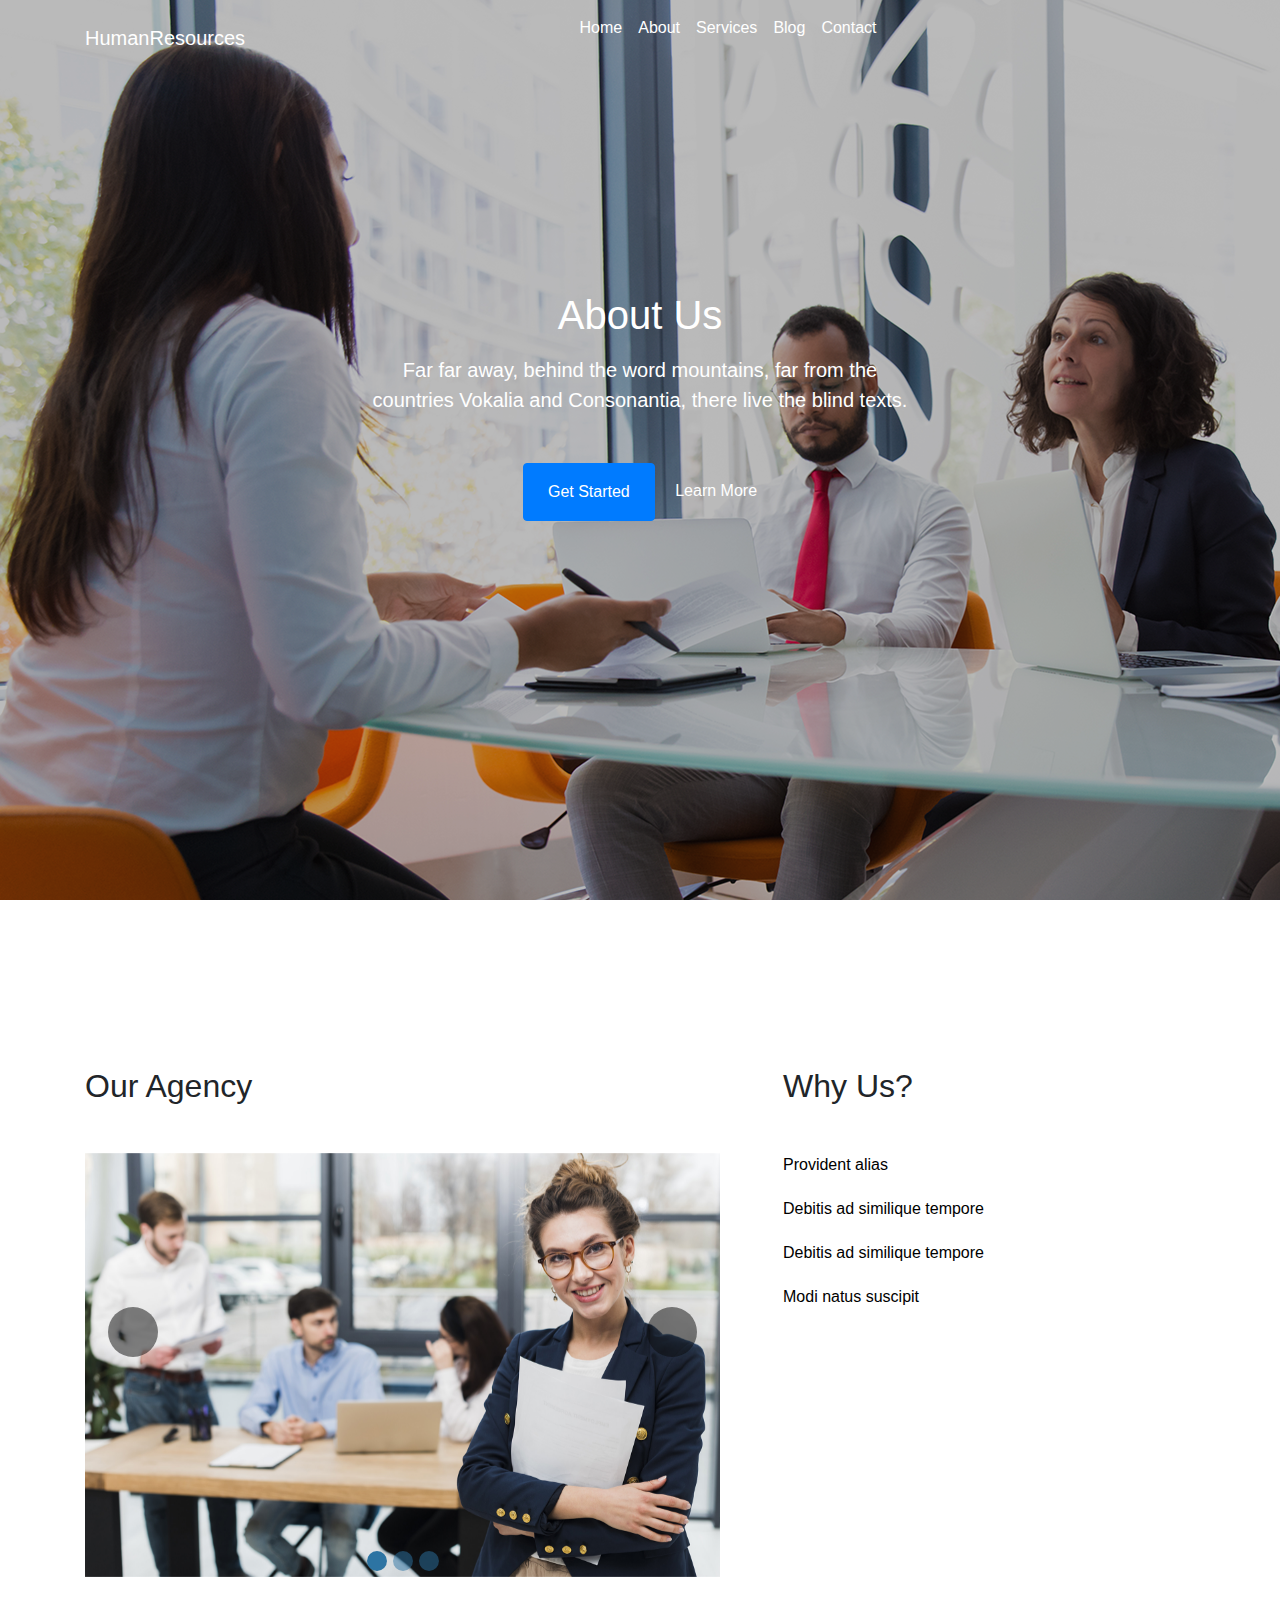
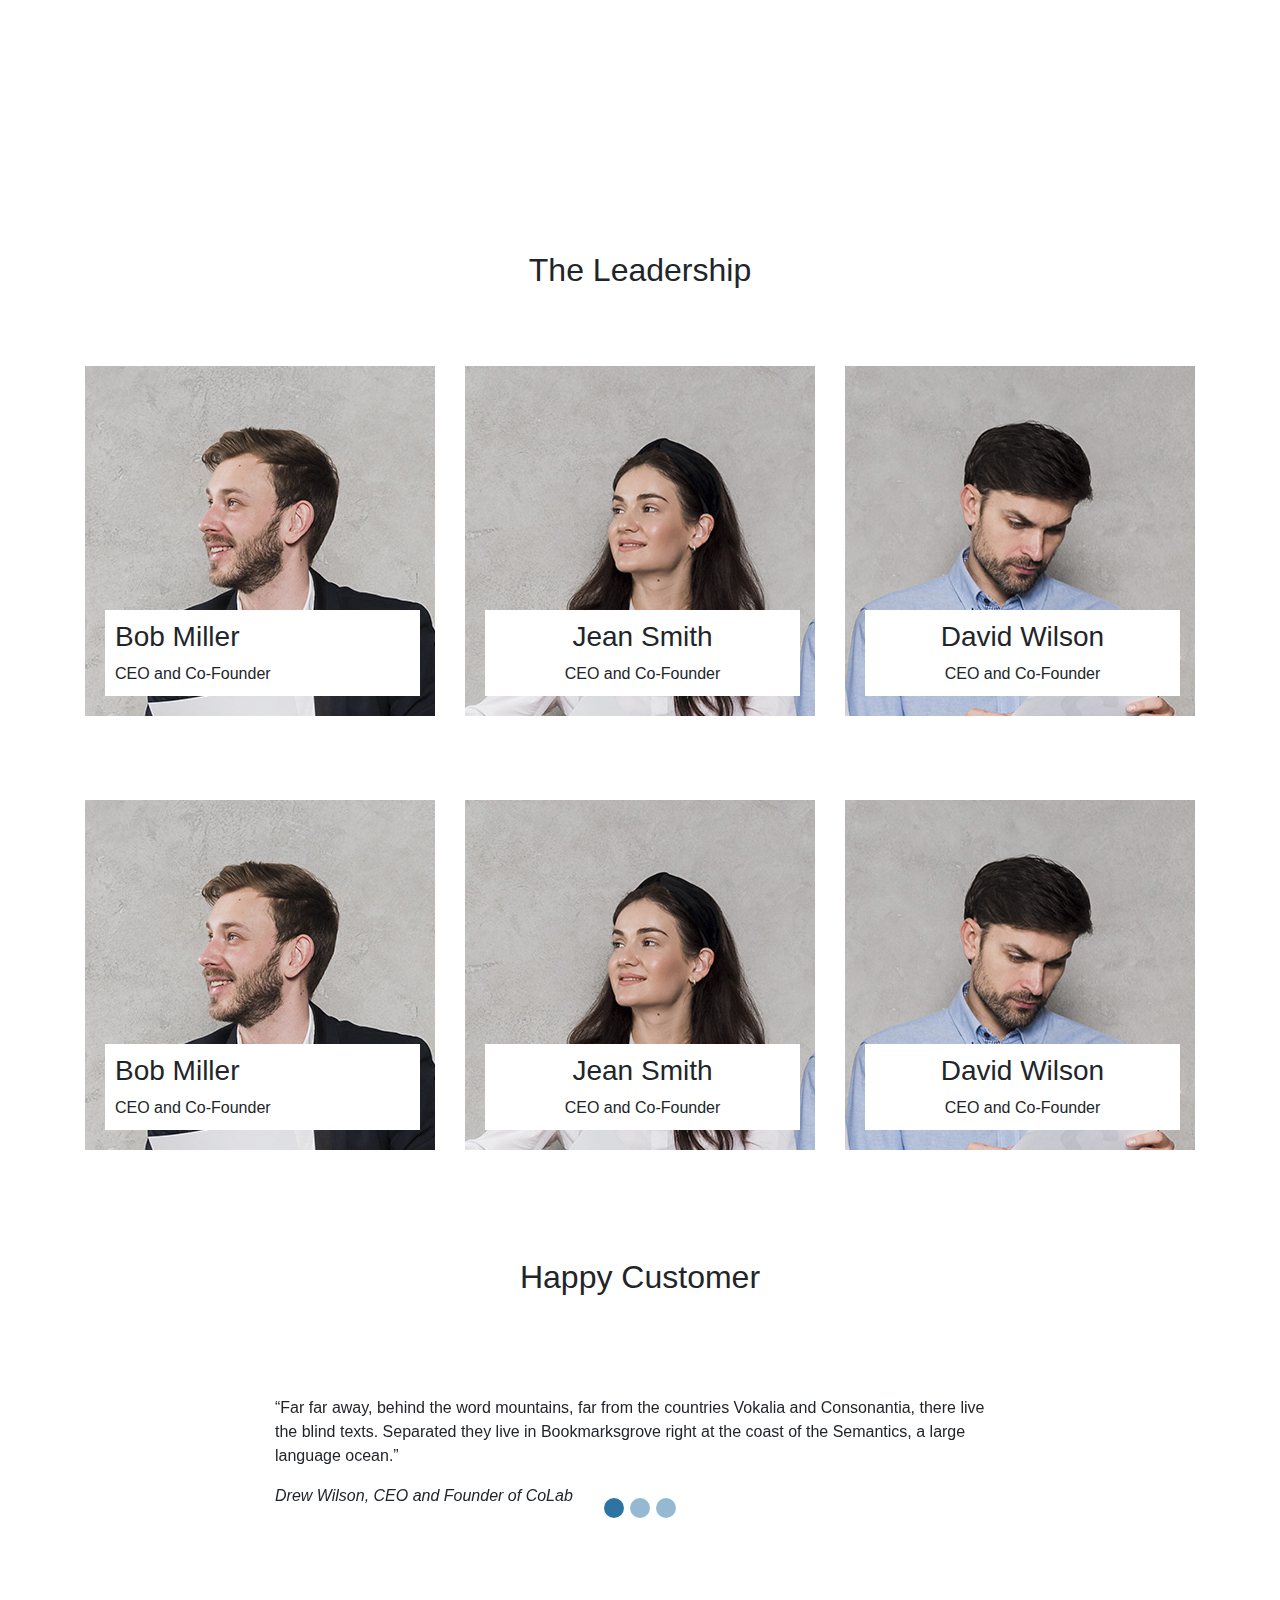
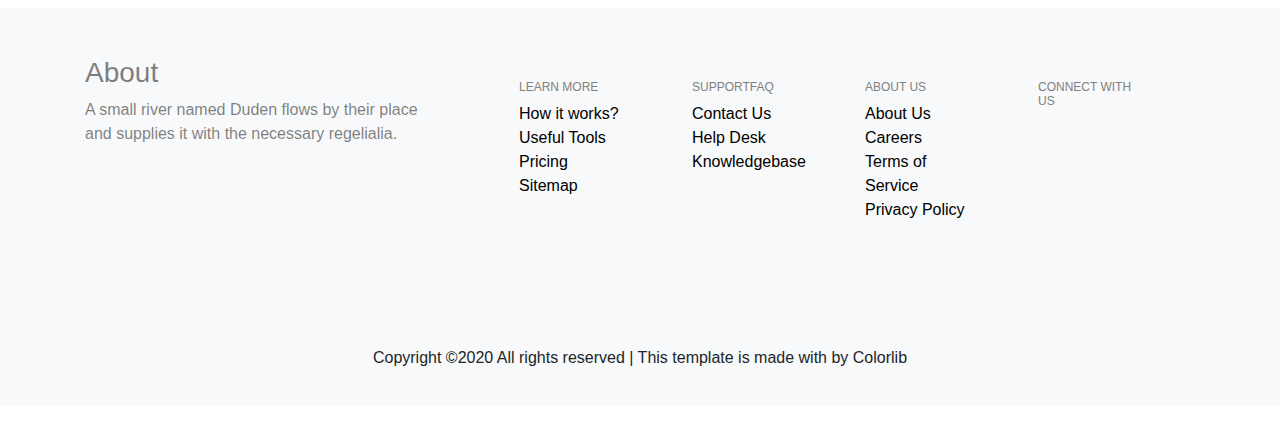
<file: index.html>
<html lang="en">
    <head>
        <meta charset="utf-8">
        <meta name="viewport" content="width=device-width, initial-scale=1">
        <title>HumanResources</title>
       
        <!-- Latest compiled and minified CSS -->
        <link rel="stylesheet" href="https://maxcdn.bootstrapcdn.com/bootstrap/4.5.2/css/bootstrap.min.css">

        <link rel="stylesheet" href="https://cdnjs.cloudflare.com/ajax/libs/font-awesome/5.14.0/css/all.min.css" integrity="sha512-1PKOgIY59xJ8Co8+NE6FZ+LOAZKjy+KY8iq0G4B3CyeY6wYHN3yt9PW0XpSriVlkMXe40PTKnXrLnZ9+fkDaog==" crossorigin="anonymous" />
        <!-- jQuery library -->
        <script src="https://ajax.googleapis.com/ajax/libs/jquery/3.5.1/jquery.min.js"></script>

        <!-- Popper JS -->
        <script src="https://cdnjs.cloudflare.com/ajax/libs/popper.js/1.16.0/umd/popper.min.js"></script>

        <!-- Latest compiled JavaScript -->
        <script src="https://maxcdn.bootstrapcdn.com/bootstrap/4.5.2/js/bootstrap.min.js"></script>
        <link rel="stylesheet" href="main.css">
    </head>
    <body>
        <nav class=" navbar navbar-expand-sm  navbar-dark  ">
            <div class="container ">
                    <a class="navbar-brand" href="#">HumanResources</a>
                    <button class="navbar-toggler" type="button" data-toggle="collapse" data-target="#collapsibleNavbar">
                        <span class="navbar-toggler-icon"></span>
                    </button>
                    <div class="collapse navbar-collapse" id="collapsibleNavbar">
                        <ul class=" navbar-nav mr-auto ml-auto">
                            <li class="active nav-item  "><a href="index.html" class="nav-link">Home</a></li>
                            <li class="active nav-item"><a href="AboutUs.html" class="nav-link">About</a></li>
                            <li class="active nav-item">
                                <a href="service.html" class="nav-link">Services <i class="fas fa-angle-down"></i></a>
                                <ul class="nest-ul">
                                    <li class="nest-li"><a href="">Service 1</a></li>
                                    <li class="nest-li"><a href="">Service 1</a></li>
                                    <li class="nest-li"><a href="">Service 1</a></li>
                                    <li class="nest-li">
                                        <a href="">Service 1</a>
                                        <ul class="nest-ul nested">
                                            <li class="nest-li"><a href="">Service 1</a></li>
                                            <li class="nest-li"><a href="">Service 1</a></li>
                                            <li class="nest-li"><a href="">Service 1</a></li>
                                            <li class="nest-li">
                                                <a href="">Service 1</a>
                                                
                                            </li>
                                        </ul>
                                    </li>
                                </ul>
                            </li>
                            <li class="active nav-item"><a href="blog.html" class="nav-link">Blog</a></li>
                            <li class="active nav-item"><a href="contactUs.html" class="nav-link">Contact</a></li>
                        </ul>
                    </div>
            </div> 
        </nav>
        <div class="templateux-cover " style="background-image: url(images/1.jpg);">
            <div class="overlay">
                <div class="container ">
                    <div class="row align-item-lg-center ">
                        <div class="col-lg-6 order-lg-1 text-center mt-5 pt-5 mx-auto  ">
                            <h1 class="heading mb-3 text-white mt-4 pt-5" data-aos="fade-up">About Us </h1>
                            <p class="lead  mb-5 text-white "  data-aos="fade-up"  data-aos-delay="100">Far far away, behind the word mountains, far from the countries Vokalia and Consonantia, there live the blind texts.</p>
                            <p data-aos="fade-up" data-aos-delay="200"><a href="#" class="btn btn-primary py-3 px-4 mr-3">Get Started</a> <a href="#" class="text-white">Learn More</a></p>
                        </div>
                    </div>
                </div>
            </div>
        </div>
        <div class="container">
            <div class="row mt-5 ">
                <div class="col-lg-7">
                    <div id="pro" class="carousel slide ">
                        <h2 class="mb-5">Our Agency</h2>
                        <ul class="carousel-indicators">
                            <li data-target="#pro" data-slide-to="0" class="active"></li>
                            <li data-target="#pro" data-slide-to="1"></li>
                            <li data-target="#pro" data-slide-to="2"></li>
                        </ul>
                        <div class="carousel-inner">
                            <div class="carousel-item active">
                                <img src="images/slider-1.jpg" alt="" class="img-fluid">
                            </div>
                            <div class="carousel-item">
                                <img src="images/slider-2.jpg" alt="" class="img-fluid" >
                            </div>
                            <div class="carousel-item">
                                <img src="images/slider-3.jpg" alt="" class="img-fluid">
                            </div>
                        </div>
                        <a class="carousel-control-prev" href="#pro" data-slide="prev">
                            <i class="fas fa-chevron-left"></i>
                          </a>
                          <a class="carousel-control-next" href="#pro" data-slide="next">
                            <i class="fas fa-chevron-right"></i>
                          </a>
                    </div>

                </div>    
                <div class="col-lg-5 pl-lg-5">
                    <h2 class="mb-5">Why Us?</h2>
                    <div id="accordion">
                        <div>
                            <a  data-toggle="collapse"  href="#collapseOne" style="color: black;">
                                <i class="far fa-plus-square"></i> Provident alias
                            </a>
                            <div id="collapseOne" class="collapse " data-parent="#accordion">
                                9Lorem ipsum dolor sit amet, consectetur adipisicing elit,
                                sed do eiusmod tempor incididunt ut labore et dolore magna aliqua. Ut enim ad minim veniam,
                                quis nostrud exercitation ullamco laboris nisi ut aliquip ex ea commodo consequat.+
                            </div>
                        </div>
                        <div>
                            <a class="" data-toggle="collapse"  href="#collapseTwo" style="color: black;">
                                <i class="far fa-plus-square"></i> Debitis ad similique tempore
                            </a>
                            <div id="collapseTwo" class="collapse " data-parent="#accordion">
                                9Lorem ipsum dolor sit amet, consectetur adipisicing elit,
                                sed do eiusmod tempor incididunt ut labore et dolore magna aliqua. Ut enim ad minim veniam,
                                quis nostrud exercitation ullamco laboris nisi ut aliquip ex ea commodo consequat.+
                            </div>
                        </div>
                        <div>
                            <a class="" data-toggle="collapse"  href="#collapseThree" style="color: black;">
                                <i class="far fa-plus-square"></i> Debitis ad similique tempore
                            </a>
                            <div id="collapseThree" class="collapse " data-parent="#accordion">
                                9Lorem ipsum dolor sit amet, consectetur adipisicing elit,
                                sed do eiusmod tempor incididunt ut labore et dolore magna aliqua. Ut enim ad minim veniam,
                                quis nostrud exercitation ullamco laboris nisi ut aliquip ex ea commodo consequat.+
                            </div>
                           
                         </div>
                         <div>
                            <a class="" data-toggle="collapse"  href="#collapseFour"style="color: black;"> 
                                <i class="far fa-plus-square"></i>Modi natus suscipit</a>
                            <div id="collapseFour" class="collapse " data-parent="#accordion">
                                9Lorem ipsum dolor sit amet, consectetur adipisicing elit,
                                sed do eiusmod tempor incididunt ut labore et dolore magna aliqua. Ut enim ad minim veniam,
                                quis nostrud exercitation ullamco laboris nisi ut aliquip ex ea commodo consequat.+
                            </div>
                         </div>

                    </div>
                </div>
            </div>
        </div>
        <div class="templateux-section">
            <div class="container">
                <div class="row text-center mb-5 ">
                    <div class="col-12 pt-5 pb-5">
                        <h2>The Leadership</h2>
                    </div>
                    <div class="w-100 d-md-flex">
                        <div class=" col-md-4">
                            <div class="staff " class="staff-img" style="background-image: url(images/person_1.jpg);">
                                <div class="text-left details  ">
                                    <h3>Bob Miller</h3>
                                    <span>CEO and Co-Founder</span>
                                    <div class="parag">
                                        <p>Even the all-powerful Pointing has no control about the blind texts</p>
                                    </div>
                                </div>
                            </div>
                        </div>
                        <div class=" col-md-4">
                            <div class="staff" class="staff-img" style="background-image: url(images/person_2.jpg);">
                                <div class="details">
                                    <h3>Jean Smith</h3>
                                    <span>CEO and Co-Founder</span>
                                    <div class="parag">
                                        <p>Even the all-powerful Pointing has no control about the blind texts</p>
                                    </div>
                                </div>
                              
                            </div>
                        </div>
                        <div class=" col-md-4">
                            <div class="staff" class="staff-img" style="background-image: url(images/person_3.jpg);">
                                <div class="details">
                                    <h3>David Wilson</h3>
                                    <span>CEO and Co-Founder</span>
                                    <div class="parag">
                                        <p>Even the all-powerful Pointing has no control about the blind texts</p>
                                    </div>
                                </div>
                            </div>
                        </div>
                    </div>
                    <div class="w-100 d-md-flex mt-4">
                        <div class=" col-md-4">
                            <div class="staff " class="staff-img" style="background-image: url(images/person_1.jpg);">
                                <div class="text-left details  ">
                                    <h3>Bob Miller</h3>
                                    <span>CEO and Co-Founder</span>
                                    <div class="parag">
                                        <p>Even the all-powerful Pointing has no control about the blind texts</p>
                                    </div>
                                </div>
                            </div>
                        </div>
                        <div class=" col-md-4">
                            <div class="staff" class="staff-img" style="background-image: url(images/person_2.jpg);">
                                <div class="details">
                                    <h3>Jean Smith</h3>
                                    <span>CEO and Co-Founder</span>
                                    <div class="parag">
                                        <p>Even the all-powerful Pointing has no control about the blind texts</p>
                                    </div>
                                </div>
                              
                            </div>
                        </div>
                        <div class=" col-md-4">
                            <div class="staff" class="staff-img" style="background-image: url(images/person_3.jpg);">
                                <div class="details">
                                    <h3>David Wilson</h3>
                                    <span>CEO and Co-Founder</span>
                                    <div class="parag">
                                        <p>Even the all-powerful Pointing has no control about the blind texts</p>
                                    </div>
                                </div>
                            </div>
                        </div>
                    </div>
                </div>
            </div>
        </div>
        <div class="section ">
            <div class="container">
                <div class="row text-center mb-5">
                    <div class="col-12">
                        <h2>Happy Customer</h2>
                    </div>
                   
                </div>
                <div class="row justify-content-center">
                    <div class="col-md-8">
                        <div class="col-12 text-center mb-4"><i class="fas fa-quote-left"></i></div>
                        <div id="test" class="carousel slide ">
                            <ul class="carousel-indicators">
                                <li data-target="#test" data-slide-to="0" class="active"></li>
                                <li data-target="#test" data-slide-to="1"></li>
                                <li data-target="#test" data-slide-to="2"></li>
                            </ul>
                            <div class="carousel-inner">
                                <div class="carousel-item active">
                                    <p>&ldquo;Far far away, behind the word mountains, far from the countries Vokalia and Consonantia, there live the blind texts. Separated they live in Bookmarksgrove right at the coast of the Semantics, a large language ocean.&rdquo;</p>
                                    <p><cite>Drew Wilson, CEO and Founder of CoLab</cite></p>
                                </div>
                                <div class="carousel-item">
                                        <p>&ldquo;Far far away, behind the word mountains, far from the countries Vokalia and Consonantia, there live the blind texts. Separated they live in Bookmarksgrove right at the coast of the Semantics, a large language ocean.&rdquo;</p>
                                        <p><cite>Drew Wilson, CEO and Founder of CoLab</cite></p>
                                </div>
                                <div class="carousel-item">
                                        <p>&ldquo;Far far away, behind the word mountains, far from the countries Vokalia and Consonantia, there live the blind texts. Separated they live in Bookmarksgrove right at the coast of the Semantics, a large language ocean.&rdquo;</p>
                                        <p><cite>Drew Wilson, CEO and Founder of CoLab</cite></p>
                                </div>
                            </div>
                        </div>
                    </div>
                </div>
            </div>
        </div>
        <div class="footer bg-light">
            <div class="container">
                <div class="row d-flex mt-4 pt-5">
                    <div class="col-md-4 text-black-50">
                        <h3>About</h3>
                        <p>A small river named Duden flows by their place and supplies it with the necessary regelialia.</p>
                     </div>   
                    <div class="col-md-8 p-4">
                        <div class="d-md-flex d-sm-flex  ">
                            <div class="col-md-3">
                                <div class="block-footer">
                                    
                                    <ul>
                                        <h5>LEARN MORE</h5>
                                        <li><a href="">How it works?</a></li>
                                        <li><a href=""> Useful Tools</a></li>
                                        <li><a href="">Pricing</a></li>
                                        <li><a href="">Sitemap</a></li>
                                    </ul>
                                </div>
                            </div>
                            <div class="col-md-3">
                                <div class="block-footer">
                                    <ul>
                                        <h5>SUPPORTFAQ</h5>
                                        <li><a href=""> Contact Us</a></li>
                                        <li><a href="">Help Desk</a></li>
                                        <li><a href=""> Knowledgebase</a></li>
                                    </ul>
                                </div>
                            </div>
                            <div class="col-md-3">
                                <div class="block-footer">
                                    <ul>
                                        <h5>ABOUT US</h5>
                                        <li><a href=""> About Us</a></li>
                                        <li><a href="">Careers</a></li>
                                        <li><a href="">Terms of Service</a></li>
                                        <li><a href=""> Privacy Policy</a></li>
                                    </ul>
                                </div>
                            </div>
                            <div class="col-md-3">
                                <div class="block-footer">
                                    <ul>
                                        <h5>CONNECT WITH US</h5>
                                        <div class="icon">
                                            <i class="fab fa-facebook"></i>
                                            <i class="fab fa-twitter"></i>
                                             <i class="fab fa-youtube"></i>
                                        </div>
                                       
                                    </ul>
                                </div>
                            </div>
    
                        </div>
                    </div>
                </div>
                <div class="col-md-12 text-center ">
                    <div class="footer-text">
                        <p>Copyright ©2020 All rights reserved | This template is made with  by Colorlib</p>
                    </div>
                </div>
            </div>
        </div>
    </body>
</html>
</file>
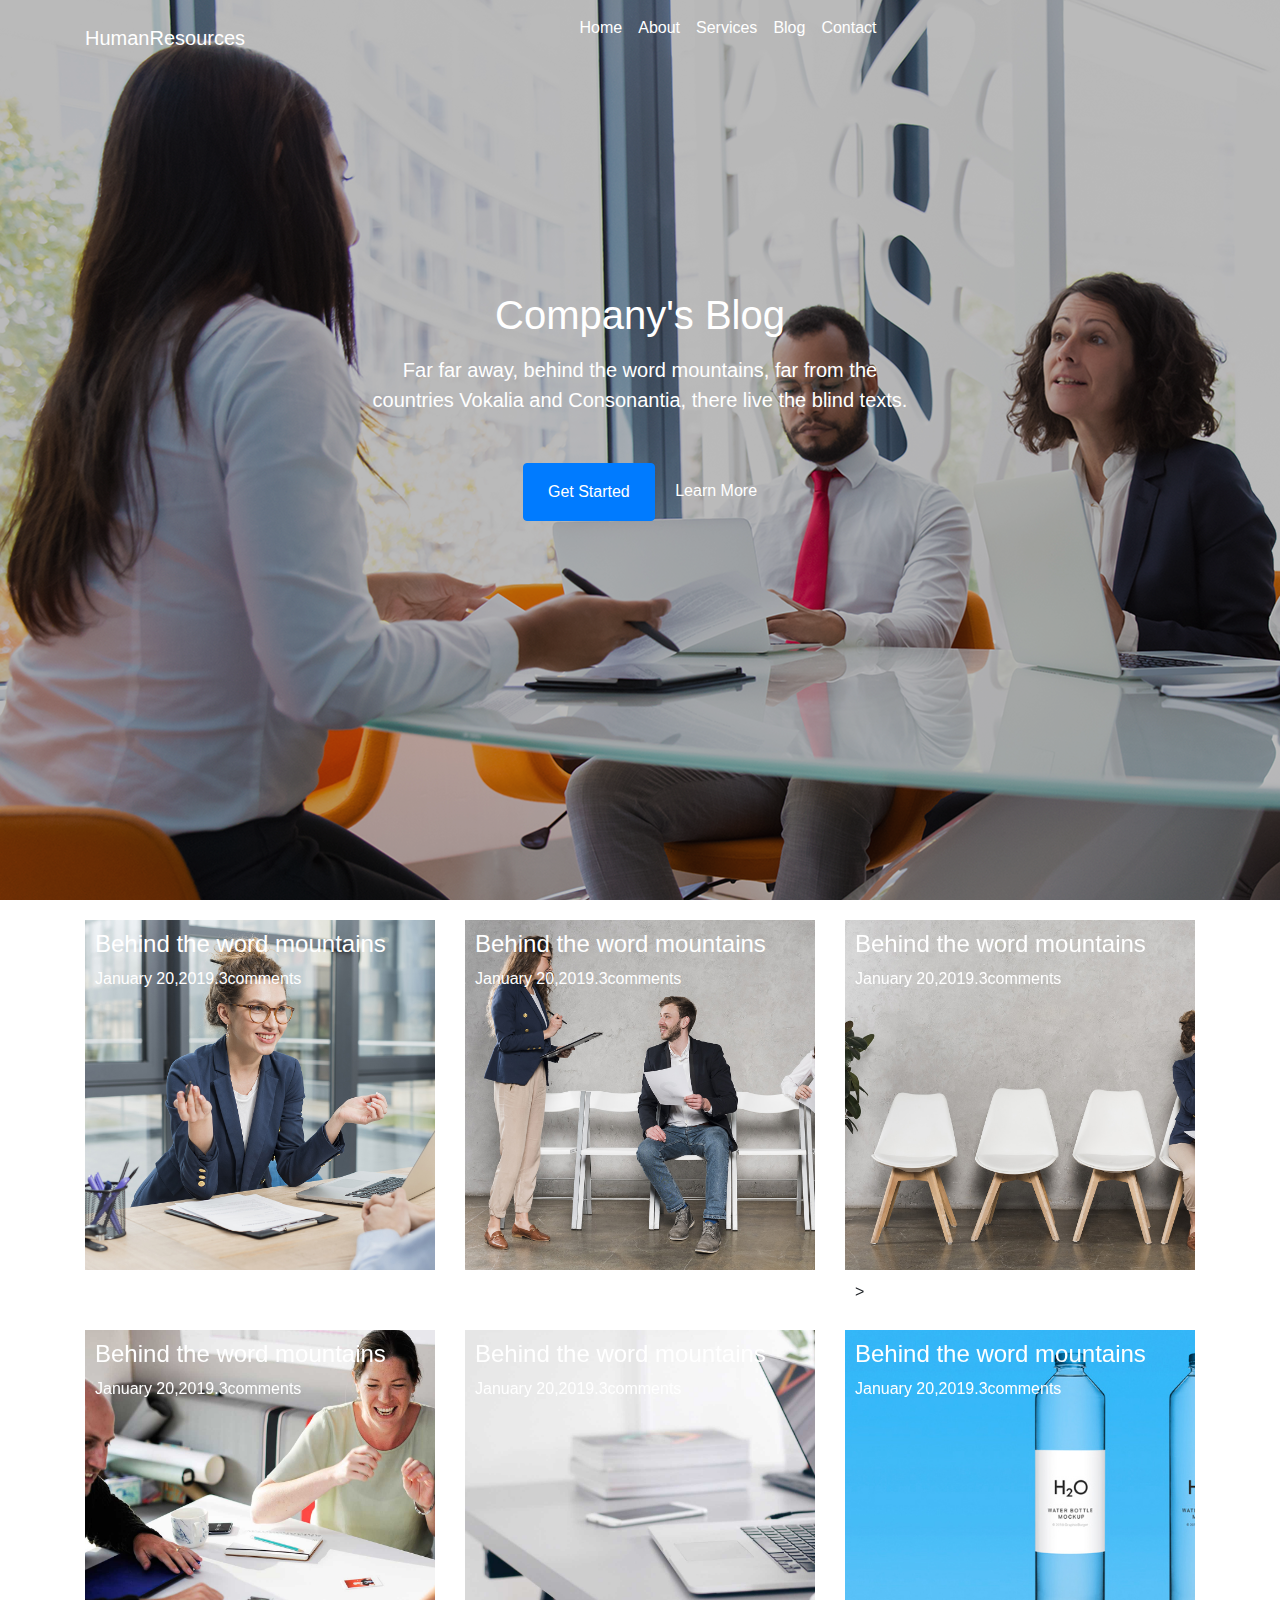
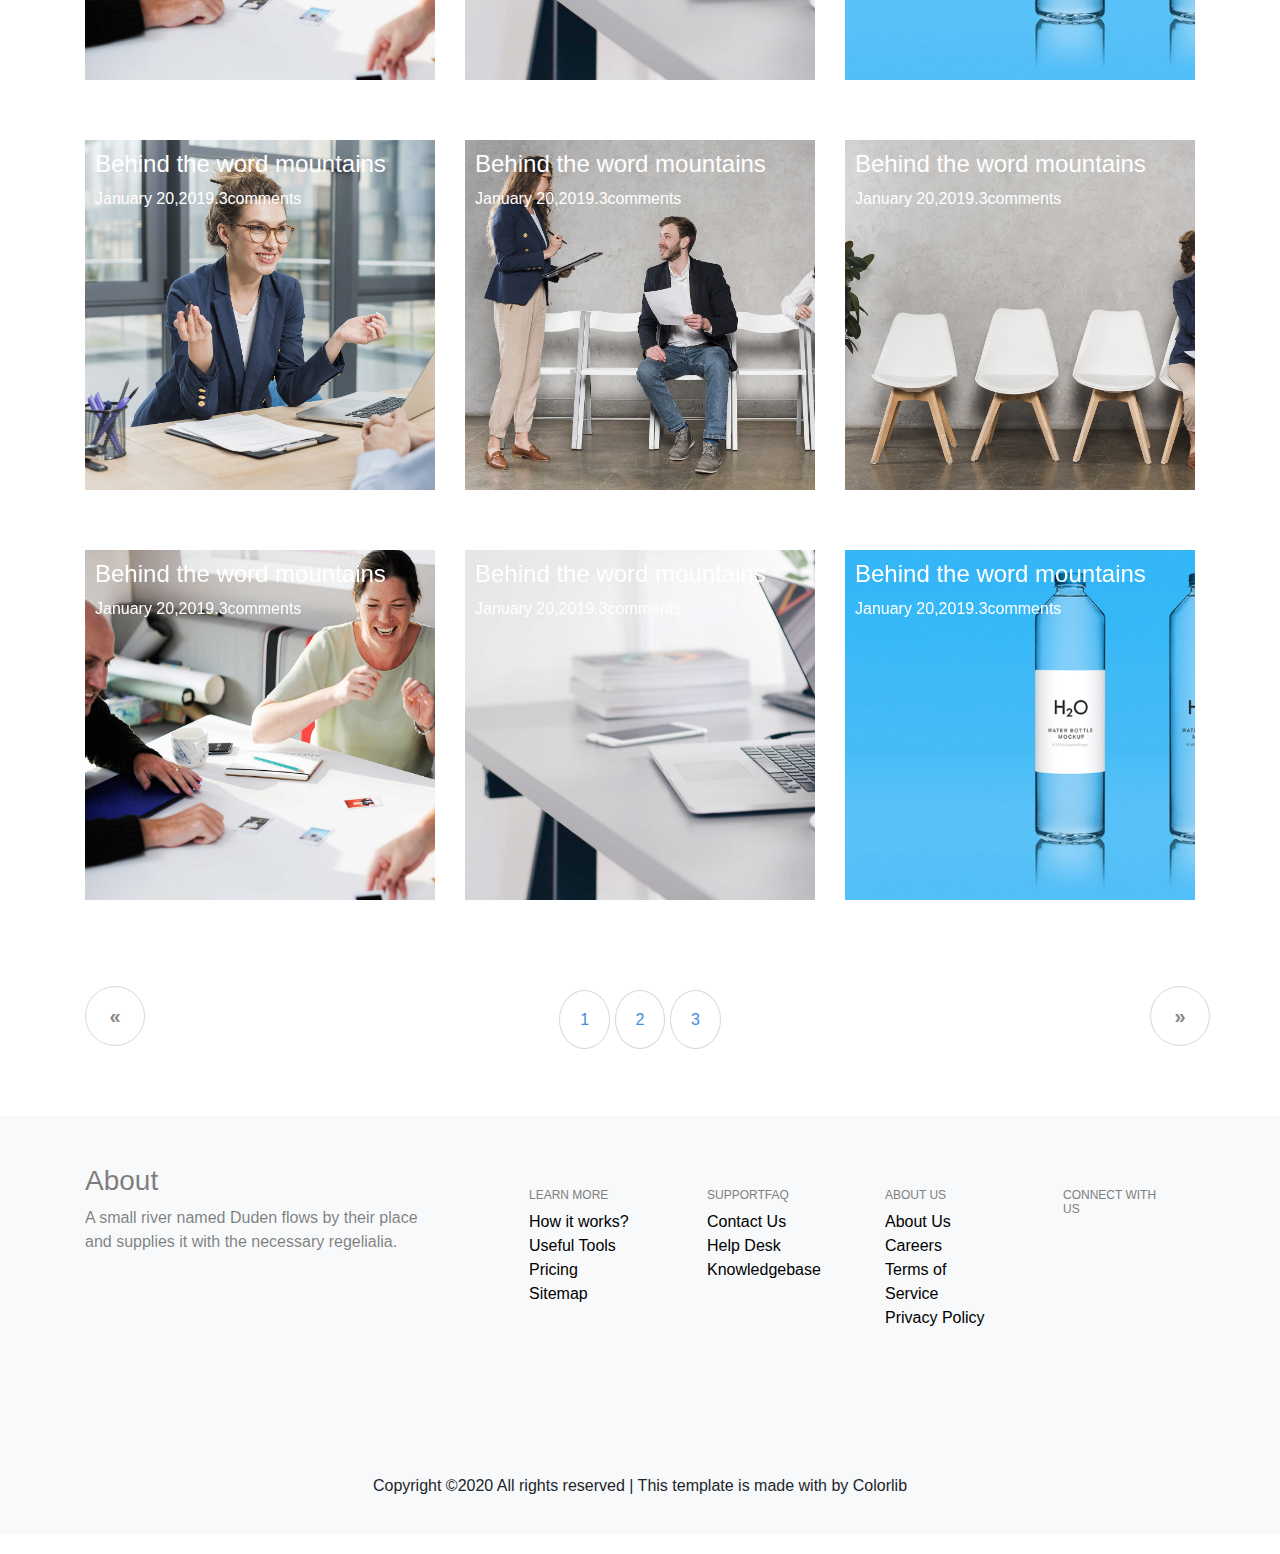
<file: blog.html>
<html lang="en">
    <head>
        <meta charset="utf-8">
        
        <title>HumanResources</title>
       
        <!-- Latest compiled and minified CSS -->
        <link rel="stylesheet" href="https://maxcdn.bootstrapcdn.com/bootstrap/4.5.2/css/bootstrap.min.css">

        <link rel="stylesheet" href="https://cdnjs.cloudflare.com/ajax/libs/font-awesome/5.14.0/css/all.min.css" integrity="sha512-1PKOgIY59xJ8Co8+NE6FZ+LOAZKjy+KY8iq0G4B3CyeY6wYHN3yt9PW0XpSriVlkMXe40PTKnXrLnZ9+fkDaog==" crossorigin="anonymous" />
        <!-- jQuery library -->
        <script src="https://ajax.googleapis.com/ajax/libs/jquery/3.5.1/jquery.min.js"></script>

        <!-- Popper JS -->
        <script src="https://cdnjs.cloudflare.com/ajax/libs/popper.js/1.16.0/umd/popper.min.js"></script>

        <!-- Latest compiled JavaScript -->
        <script src="https://maxcdn.bootstrapcdn.com/bootstrap/4.5.2/js/bootstrap.min.js"></script>
        <link rel="stylesheet" href="main.css">
    </head>
    <body>
        <nav class=" navbar navbar-expand-sm  navbar-dark  ">
            <div class="container ">
                    <a class="navbar-brand" href="#">HumanResources</a>
                    <button class="navbar-toggler" type="button" data-toggle="collapse" data-target="#collapsibleNavbar">
                        <span class="navbar-toggler-icon"></span>
                    </button>
                    <div class="collapse navbar-collapse" id="collapsibleNavbar">
                        <ul class=" navbar-nav mr-auto ml-auto">
                            <li class="active nav-item  "><a href="index.html" class="nav-link">Home</a></li>
                            <li class="active nav-item"><a href="AboutUs.html" class="nav-link">About</a></li>
                            <li class="active nav-item">
                                <a href="service.html" class="nav-link">Services <i class="fas fa-angle-down"></i></a>
                                <ul class="nest-ul">
                                    <li class="nest-li"><a href="">Service 1</a></li>
                                    <li class="nest-li"><a href="">Service 1</a></li>
                                    <li class="nest-li"><a href="">Service 1</a></li>
                                    <li class="nest-li">
                                        <a href="">Service 1</a>
                                        <ul class="nest-ul nested">
                                            <li class="nest-li"><a href="">Service 1</a></li>
                                            <li class="nest-li"><a href="">Service 1</a></li>
                                            <li class="nest-li"><a href="">Service 1</a></li>
                                            <li class="nest-li">
                                                <a href="">Service 1</a>
                                                
                                            </li>
                                        </ul>
                                    </li>
                                </ul>
                            </li>
                            <li class="active nav-item"><a href="blog.html" class="nav-link">Blog</a></li>
                            <li class="active nav-item"><a href="contactUs.html" class="nav-link">Contact</a></li>
                        </ul>
                    </div>
            </div> 
        </nav>
        <div class="templateux-cover " style="background-image: url(images/1.jpg);">
            <div class="overlay">
                <div class="container ">
                    <div class="row align-item-lg-center ">
                        <div class="col-lg-6 order-lg-1 text-center mt-5 pt-5 mx-auto  ">
                            <h1 class="heading mb-3 text-white mt-4 pt-5" data-aos="fade-up">Company's Blog</h1>
                            <p class="lead  mb-5 text-white "  data-aos="fade-up"  data-aos-delay="100">Far far away, behind the word mountains, far from the countries Vokalia and Consonantia, there live the blind texts.</p>
                            <p data-aos="fade-up" data-aos-delay="200"><a href="#" class="btn btn-primary py-3 px-4 mr-3">Get Started</a> <a href="#" class="text-white">Learn More</a></p>
                        </div>
                    </div>
                </div>
            </div>
        </div>
        <div class="templateux-section">
            <div class="container">
                <div class="row">
                    <div class=" w-100 d-md-flex">
                        <div class="col-md-4">
                            <div class="Blog" class="" style="background-image: url(images/slider-2.jpg); background-size: cover;">
                               <div  class="overlay-d"  >
                                    <div class="about-blog ">
                                        <h4>Behind the word mountains</h4>
                                        <span>January 20,2019.3comments </span>
                                    </div>
                                </div>     
                            </div>
                        </div>
                        <div class=" col-md-4">
                            <div class="Blog"  style="background-image: url(images/slider-3.jpg); background-size: cover;">
                                <div  class="overlay-d"  >
                                    <div class="about-blog ">
                                        <h4>Behind the word mountains</h4>
                                        <span>January 20,2019.3comments </span>
                                    </div>
                                </div>
                            </div> 
                        </div>
                        <div class=" col-md-4">
                            <div class="Blog"  style="background-image: url(images/slider-4.jpg); background-size: cover;">
                                <div  class="overlay-d"  >
                                    <div class="about-blog ">
                                        <h4>Behind the word mountains</h4>
                                        <span>January 20,2019.3comments </span>
                                    </div>
                                </div>>
                            </div>
                        </div>
                    </div> 
                    <div class=" w-100 d-md-flex">
                        <div class="col-md-4">
                            <div class="Blog" class="" style="background-image: url(images/hero_2.jpg); background-size: cover;">
                               <div  class="overlay-d"  >
                                    <div class="about-blog ">
                                        <h4>Behind the word mountains</h4>
                                        <span>January 20,2019.3comments </span>
                                    </div>
                                </div>     
                            </div>
                        </div>
                        <div class=" col-md-4">
                            <div class="Blog"  style="background-image: url(images/hero_3.jpg); background-size: cover;">
                                <div  class="overlay-d"  >
                                    <div class="about-blog ">
                                        <h4>Behind the word mountains</h4>
                                        <span>January 20,2019.3comments </span>
                                    </div>
                                </div>
                            </div> 
                        </div>
                        <div class=" col-md-4">
                            <div class="Blog"  style="background-image: url(images/img_4.jpg); background-size: cover;">
                                <div  class="overlay-d"  >
                                    <div class="about-blog ">
                                        <h4>Behind the word mountains</h4>
                                        <span>January 20,2019.3comments </span>
                                    </div>
                                </div>
                            </div>
                        </div>
                    </div> 

                    <div class=" w-100 d-md-flex">
                        <div class="col-md-4">
                            <div class="Blog" class="" style="background-image: url(images/slider-2.jpg); background-size: cover;">
                               <div  class="overlay-d"  >
                                    <div class="about-blog ">
                                        <h4>Behind the word mountains</h4>
                                        <span>January 20,2019.3comments </span>
                                    </div>
                                </div>     
                            </div>
                        </div>
                        <div class=" col-md-4">
                            <div class="Blog"  style="background-image: url(images/slider-3.jpg); background-size: cover;">
                                <div  class="overlay-d"  >
                                    <div class="about-blog ">
                                        <h4>Behind the word mountains</h4>
                                        <span>January 20,2019.3comments </span>
                                    </div>
                                </div>
                            </div> 
                        </div>
                        <div class=" col-md-4">
                            <div class="Blog"  style="background-image: url(images/slider-4.jpg); background-size: cover;">
                                <div  class="overlay-d"  >
                                    <div class="about-blog ">
                                        <h4>Behind the word mountains</h4>
                                        <span>January 20,2019.3comments </span>
                                    </div>
                                </div>
                            </div>
                        </div>
                    </div> 
                    <div class=" w-100 d-md-flex">
                        <div class="col-md-4">
                            <div class="Blog" class="" style="background-image: url(images/hero_2.jpg); background-size: cover;">
                               <div  class="overlay-d "  >
                                    <div class="about-blog ">
                                        <h4>Behind the word mountains</h4>
                                        <span>January 20,2019.3comments </span>
                                    </div>
                                </div>     
                            </div>
                        </div>
                        <div class=" col-md-4">
                            <div class="Blog"  style="background-image: url(images/hero_3.jpg); background-size: cover;">
                                <div  class="overlay-d"  >
                                    <div class="about-blog ">
                                        <h4>Behind the word mountains</h4>
                                        <span>January 20,2019.3comments </span>
                                    </div>
                                </div>
                            </div> 
                        </div>
                        <div class=" col-md-4">
                            <div class="Blog"  style="background-image: url(images/img_4.jpg); background-size: cover;">
                                <div  class="overlay-d"  >
                                    <div class="about-blog ">
                                        <h4>Behind the word mountains</h4>
                                        <span>January 20,2019.3comments </span>
                                    </div>
                                </div>
                            </div>
                        </div>
                    </div> 
                    <div class="col-md-12 pt-5">
                        <div class="pagination">
                            <div>
                                <a href="#" class="prev">&laquo;</a>
                            </div>
                            <div class="pagination-btn">
                            <a href="#" class="active" >1</a>
                            <a href="#" >2</a>
                            <a href="#" >3</a>
                            </div>
                            <div>
                                <a href="#" class="next">&raquo;</a> 
                            </div>
                        </div>
                    </div>
                </div>  
             
            </div>
        </div>
        <div class="footer bg-light">
            <div class="container">
                <div class="row  mt-4 pt-5">
                    <div class="col-md-4 text-black-50">
                        <h3>About</h3>
                        <p>A small river named Duden flows by their place and supplies it with the necessary regelialia.</p>

                    </div>
                  
                <div class="col-md-8 p-4">
                        <div class="d-md-flex d-sm-flex">
                            <div class="col-md-3">
                                <div class="block-footer">
                                    
                                    <ul>
                                        <h5>LEARN MORE</h5>
                                        <li><a href="">How it works?</a></li>
                                        <li><a href=""> Useful Tools</a></li>
                                        <li><a href="">Pricing</a></li>
                                        <li><a href="">Sitemap</a></li>
                                    </ul>
                                </div>
                            </div>
                            <div class="col-md-3">
                                <div class="block-footer">
                                    <ul>
                                        <h5>SUPPORTFAQ</h5>
                                        <li><a href=""> Contact Us</a></li>
                                        <li><a href="">Help Desk</a></li>
                                        <li><a href=""> Knowledgebase</a></li>
                                    </ul>
                                </div>
                            </div>
                            <div class="col-md-3">
                                <div class="block-footer">
                                    <ul>
                                        <h5>ABOUT US</h5>
                                        <li><a href=""> About Us</a></li>
                                        <li><a href="">Careers</a></li>
                                        <li><a href="">Terms of Service</a></li>
                                        <li><a href=""> Privacy Policy</a></li>
                                    </ul>
                                </div>
                            </div>
                            <div class="col-md-3">
                                <div class="block-footer">
                                    <ul>
                                        <h5>CONNECT WITH US</h5>
                                        <div class="icon">
                                            <i class="fab fa-facebook"></i>
                                            <i class="fab fa-twitter"></i>
                                             <i class="fab fa-youtube"></i>
                                        </div>
                                       
                                    </ul>
                                </div>
                            </div>
    
                        </div>
                    </div>
                </div>
                <div class="col-md-12 text-center ">
                    <div class="footer-text">
                        <p>Copyright ©2020 All rights reserved | This template is made with  by Colorlib</p>
                    </div>
                </div>
            </div>
        </div>
    </body>
</html>
</file>
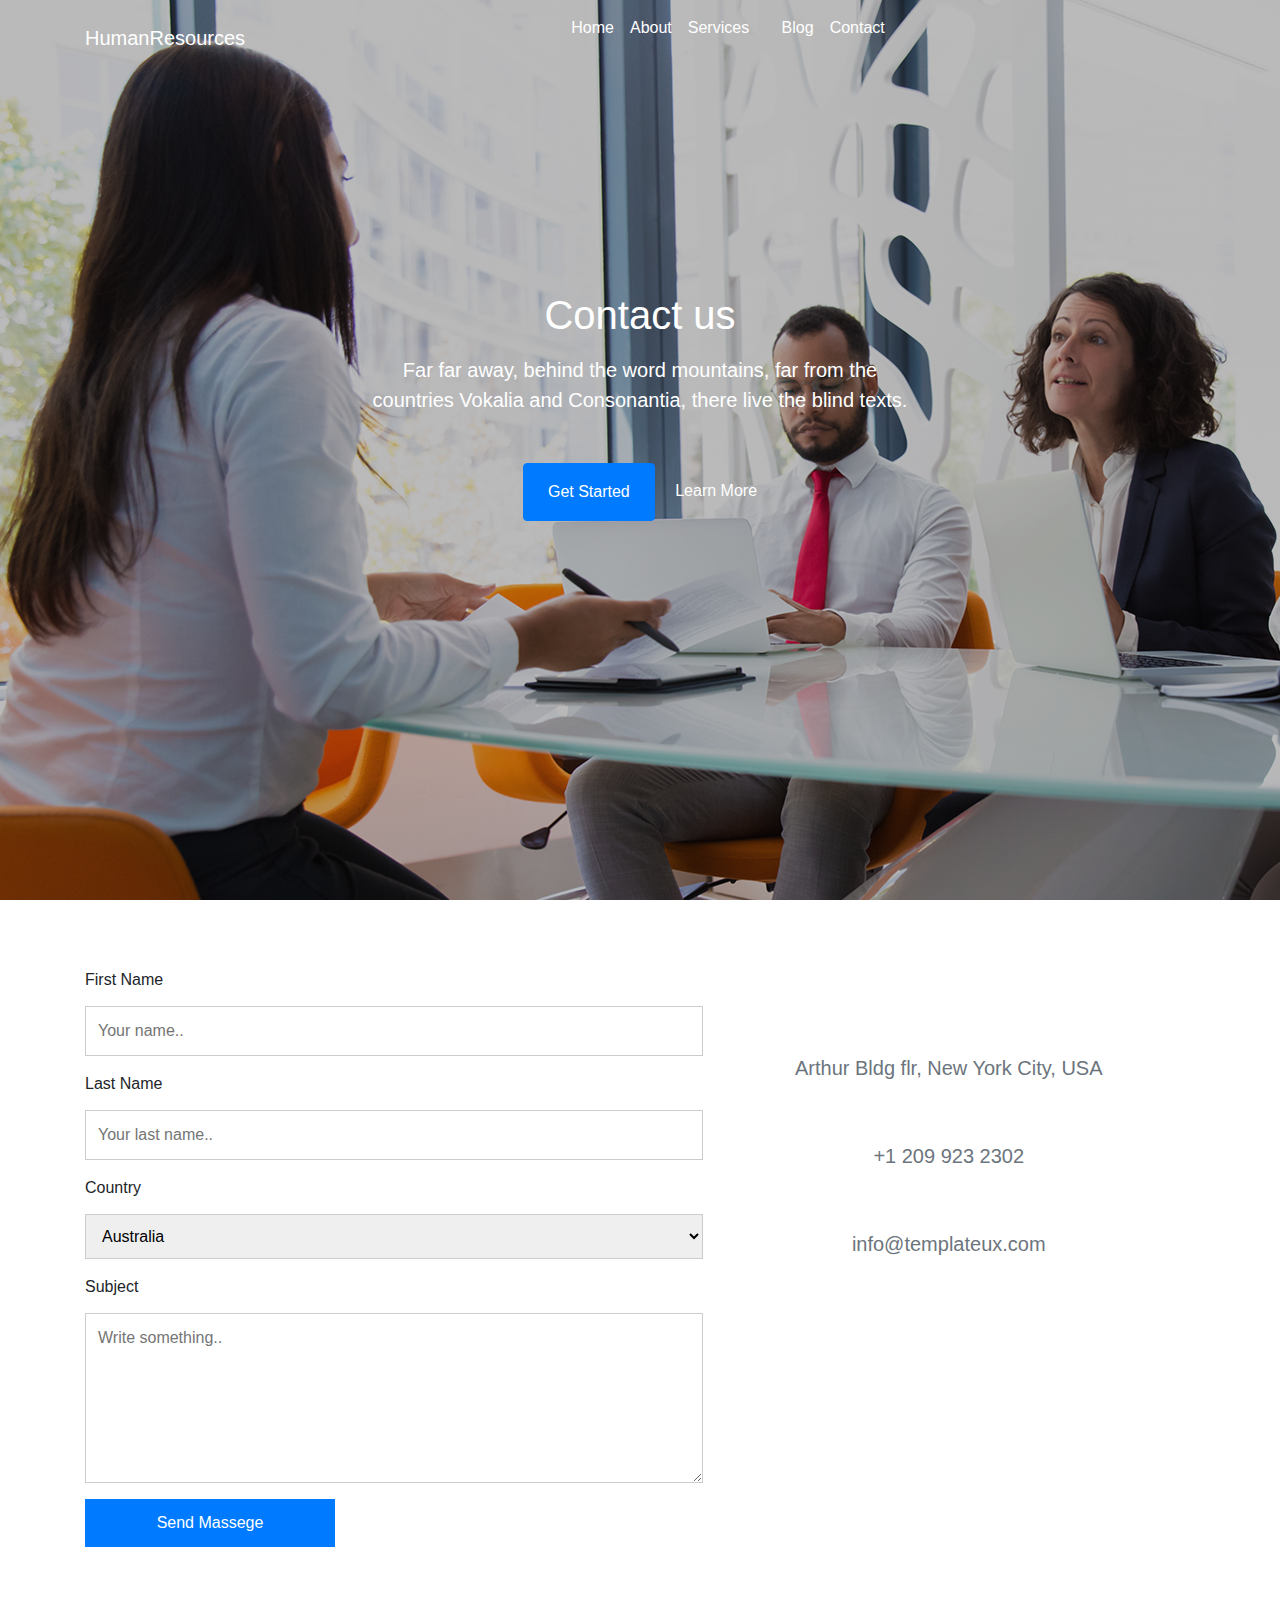
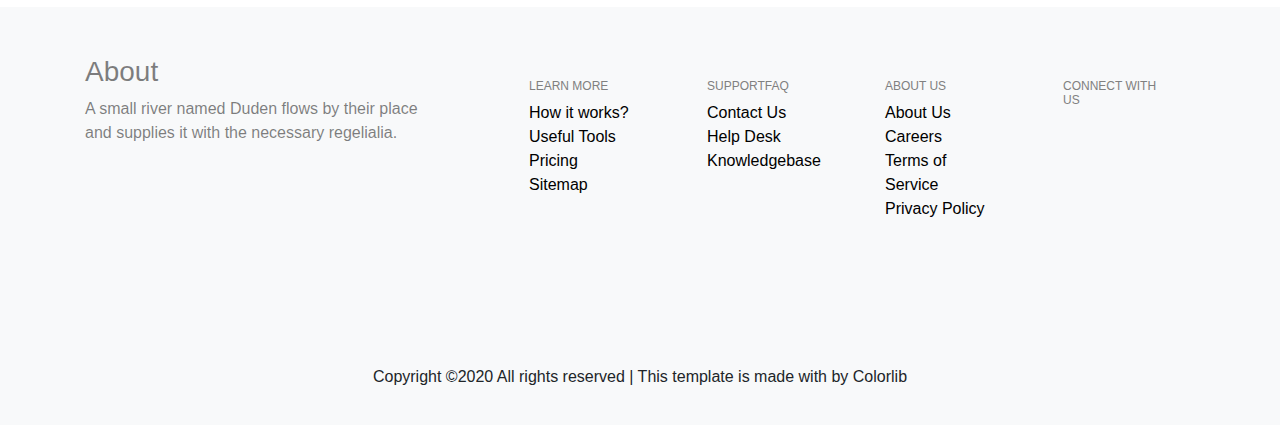
<file: contactUs.html>
<html lang="en">
    <head>
        <meta charset="utf-8">

        <title>HumanResources</title>
       
        <!-- Latest compiled and minified CSS -->
        <link rel="stylesheet" href="https://maxcdn.bootstrapcdn.com/bootstrap/4.5.2/css/bootstrap.min.css">

        <link rel="stylesheet" href="https://cdnjs.cloudflare.com/ajax/libs/font-awesome/4.7.0/css/font-awesome.min.css">
        <link rel="stylesheet" href="https://cdnjs.cloudflare.com/ajax/libs/font-awesome/5.14.0/css/all.min.css" integrity="sha512-1PKOgIY59xJ8Co8+NE6FZ+LOAZKjy+KY8iq0G4B3CyeY6wYHN3yt9PW0XpSriVlkMXe40PTKnXrLnZ9+fkDaog==" crossorigin="anonymous" />
        
        <!-- jQuery library -->
        <script src="https://ajax.googleapis.com/ajax/libs/jquery/3.5.1/jquery.min.js"></script>

        <!-- Popper JS -->
        <script src="https://cdnjs.cloudflare.com/ajax/libs/popper.js/1.16.0/umd/popper.min.js"></script>

        <!-- Latest compiled JavaScript -->
        <script src="https://maxcdn.bootstrapcdn.com/bootstrap/4.5.2/js/bootstrap.min.js"></script>
        <link rel="stylesheet" href="main.css">
    </head>
    <body>
        <nav class=" navbar navbar-expand-sm  navbar-dark  ">
            <div class="container ">
                    <a class="navbar-brand" href="#">HumanResources</a>
                    <button class="navbar-toggler" type="button" data-toggle="collapse" data-target="#collapsibleNavbar">
                        <span class="navbar-toggler-icon"></span>
                    </button>
                    <div class="collapse navbar-collapse" id="collapsibleNavbar">
                        <ul class=" navbar-nav mr-auto ml-auto">
                            <li class="active nav-item  "><a href="index.html" class="nav-link">Home</a></li>
                            <li class="active nav-item"><a href="AboutUs.html" class="nav-link">About</a></li>
                            <li class="active nav-item">
                                <a href="service.html" class="nav-link">Services <i class="fas fa-angle-down"></i></a>
                                <ul class="nest-ul">
                                    <li class="nest-li"><a href="">Service 1</a></li>
                                    <li class="nest-li"><a href="">Service 1</a></li>
                                    <li class="nest-li"><a href="">Service 1</a></li>
                                    <li class="nest-li">
                                        <a href="">Service 1</a>
                                        <ul class="nest-ul nested">
                                            <li class="nest-li"><a href="">Service 1</a></li>
                                            <li class="nest-li"><a href="">Service 1</a></li>
                                            <li class="nest-li"><a href="">Service 1</a></li>
                                            <li class="nest-li">
                                                <a href="">Service 1</a>
                                                
                                            </li>
                                        </ul>
                                    </li>
                                </ul>
                            </li>
                            <li class="active nav-item"><a href="blog.html" class="nav-link">Blog</a></li>
                            <li class="active nav-item"><a href="contactUs.html" class="nav-link">Contact</a></li>
                        </ul>
                    </div>
            </div> 
        </nav>
        <div class="templateux-cover " style="background-image: url(images/1.jpg);">
            <div class="overlay">
                <div class="container ">
                    <div class="row align-item-lg-center ">
                        <div class="col-lg-6 order-lg-1 text-center mt-5 pt-5 mx-auto  ">
                            <h1 class="heading mb-3 text-white mt-4 pt-5" data-aos="fade-up">Contact us</h1>
                            <p class="lead  mb-5 text-white "  data-aos="fade-up"  data-aos-delay="100">Far far away, behind the word mountains, far from the countries Vokalia and Consonantia, there live the blind texts.</p>
                            <p data-aos="fade-up" data-aos-delay="200"><a href="#" class="btn btn-primary py-3 px-4 mr-3">Get Started</a> <a href="#" class="text-white">Learn More</a></p>
                        </div>
                    </div>
                </div>
            </div>
        </div>
        <div class="section ">
            <div class="container ">
                <div class=" row d-flex pt-5">
                    <div class="col-md-7 ">
                        <form action="/action_page ">
                            <label for="fname">First Name</label>
                            <input type="text" id="fname" name="firstname" placeholder="Your name..">
                            <label for="lname">Last Name</label>
                            <input type="text" id="lname" name="lastname" placeholder="Your last name..">
                            <label for="country">Country</label>
                            <select id="country" name="country">
                              <option value="australia">Australia</option>
                              <option value="canada">Canada</option>
                              <option value="usa">USA</option>
                            </select>
                            <label for="subject">Subject</label>
                            <textarea id="subject" name="subject" placeholder="Write something.." style="height:170px"></textarea>
                            <input type="submit" value="Send Massege" style="width: 250px;">
                        </form>
                    </div>

                    <div class="col-md-5 pt-5">
                            <div class=" text-center">
                              <div class="icon mb-3">
                                <i class="fas fa-map-marker-alt"></i>
                               </div>
                              <div class="text-secondary">
                                <h3 class="h5 mb-4">Arthur Bldg flr, New York City, USA</h3>
                              </div>
                            </div>
                
                            <div class=" text-center">
                              <div class="icon mb-3"><i class="fas fa-phone-alt"></i></div>
                              <div class="text-secondary">
                                <h3 class="h5 mb-4">+1 209 923 2302</h3>
                              </div>
                            </div> 
                
                            <div class=" text-center">
                              <div class="icon mb-3"><i class="far fa-envelope"></i></div>
                              <div class="text-secondary">
                                <h3 class="h5 mb-4">info@templateux.com</h3>
                              </div>
                            </div> 

                    </div>
                </div>

            </div>
        </div>
        <div class="footer bg-light">
            <div class="container">
                <div class="row  mt-4 pt-5">
                    <div class="col-md-4 text-black-50">
                        <h3>About</h3>
                        <p>A small river named Duden flows by their place and supplies it with the necessary regelialia.</p>

                    </div>
                  
                <div class="col-md-8 p-4">
                        <div class="d-md-flex d-sm-flex">
                            <div class="col-md-3">
                                <div class="block-footer">
                                    
                                    <ul>
                                        <h5>LEARN MORE</h5>
                                        <li><a href="">How it works?</a></li>
                                        <li><a href=""> Useful Tools</a></li>
                                        <li><a href="">Pricing</a></li>
                                        <li><a href="">Sitemap</a></li>
                                    </ul>
                                </div>
                            </div>
                            <div class="col-md-3">
                                <div class="block-footer">
                                    <ul>
                                        <h5>SUPPORTFAQ</h5>
                                        <li><a href=""> Contact Us</a></li>
                                        <li><a href="">Help Desk</a></li>
                                        <li><a href=""> Knowledgebase</a></li>
                                    </ul>
                                </div>
                            </div>
                            <div class="col-md-3">
                                <div class="block-footer">
                                    <ul>
                                        <h5>ABOUT US</h5>
                                        <li><a href=""> About Us</a></li>
                                        <li><a href="">Careers</a></li>
                                        <li><a href="">Terms of Service</a></li>
                                        <li><a href=""> Privacy Policy</a></li>
                                    </ul>
                                </div>
                            </div>
                            <div class="col-md-3">
                                <div class="block-footer">
                                    <ul>
                                        <h5>CONNECT WITH US</h5>
                                        <div class="icon">
                                            <i class="fab fa-facebook"></i>
                                            <i class="fab fa-twitter"></i>
                                             <i class="fab fa-youtube"></i>
                                        </div>
                                       
                                    </ul>
                                </div>
                            </div>
    
                        </div>
                    </div>
                </div>
                <div class="col-md-12 text-center ">
                    <div class="footer-text">
                        <p>Copyright ©2020 All rights reserved | This template is made with  by Colorlib</p>
                    </div>
                </div>
            </div>
        </div>











    </body>
</html>
</file>
<file: main.css>
nav{
    position: absolute !important;
    width: 100% !important;
    z-index: 6266;
}
.navbar-nav > .nav-item:nth-child(3){
    transition: .2s;
    position: relative;
    
}

.nest-ul{
    display: none;
    position: absolute;
    background-color: white;
    border-radius: 5px;
    padding: 0px;
    min-width: 230px;
    transform: translateX(-50%);
    left: 50%;
}
.nest-ul > .nest-li{
    list-style-type: none !important;
    width: 100%;
    padding: 10px ;
}
.nest-ul > .nest-li a{
    color: gray;
    width: 100%;
}
.nest-ul > .nest-li a:hover{
    text-decoration: none;
}
.nested{
    display: none !important;
    left: 100%;
    transform: translateX(0);
    transform: translateY(-20%);
}
.nest-li:last-child:hover .nested{
    display: block !important;
}
.navbar-nav > .nav-item:nth-child(3):hover .nest-ul{
    display: block;
}
.overlay{
    width: 100%;
    height: 100%;
    background-color: #0f0f0f49;
}
.f-box{
    transform: translateY(-40%);
    background-color: white;
}
.mt-5{
    margin-top: 15% !important;
    margin-bottom: 15%!important;
}
.col-4-md{
    box-shadow: 0 4px 8px 0 rgba(0, 0, 0, 0.2), 0 6px 20px 0 rgba(0, 0, 0, 0.19);
    
}
.carosel-inner{
    width: 100% !important;
    height: 100% !important;
}
.carousel-control-prev i,.carousel-control-next i{
    background: rgb(10, 10, 10);
    width: 50px;
    height: 50px;
    border-radius: 100%;
    display: flex;
    align-items: center;
    justify-content: center;
}
.carousel-control-prev i:hover,
.carousel-control-next i:hover{
    background-color: rgb(101, 139, 114);
}

.carousel-indicators li{
    height: 20px !important;
    width: 20px !important;
    background-color: rgb(45, 116, 163) !important;
    border-radius: 50% !important;
}
.box{
    border-left: 20px solid rgb(228, 230, 233);
    padding: 10px 20px;
   

}
 div{
     margin-bottom: 20px;
 }
  .prev, .next {
    cursor: pointer;
    position: absolute;
    top: 50%;
    width: auto;
    margin-top: -30px;
    padding: 16px;
    color: #888;
    font-weight: bold;
    font-size: 20px;
    border-radius: 0 3px 3px 0;
    user-select: none;
  }
  .prev:hover, .next:hover {
    background-color: rgba(0,0,0,0.8);
    color: white;
  }
  .next {
    position: absolute;
    right: 0;
    border-radius: 3px 0 0 3px;
  }

.staff{
    min-height: 350px;
    padding: 20px;
    width: 100%;
    position: relative;
    background-repeat: no-repeat;
    background-size: cover;
    transition: 2s;
    
}
.details{
    background-color: white;
    min-height: 70px;
    padding: 10px;
    bottom: 0;
    width: 90%;
    transform-origin: bottom !important;
    position: absolute;
    
   
}
.parag{
    display: none;
    width: 100%;
  
    
}
.staff:hover .parag{
    display: block;
    
   
}
.block-icon-1 img { 
    width: 70px;
}
.d-flex{
    position: relative;
    width: 100%;
    height: auto;
    margin-bottom: 0;
}

.block {
    display: block;
    transition: .5s ease;
    backface-visibility: hidden;
    
}
  .overlay-d {
    transition: .5s ease;
    width: 100%;
    height: 100%;
    
}
.textt {
    color: white;
    font-size: 16px;
    padding: 16px 32px;
    min-height: 200px;
    width: 100%;
    display: none;
    margin-top: 100px;
    transition: 3s ease; 
    

}
.block:hover .textt :hover h2 p {
    text-decoration: none;

}
  .block:hover .overlay-d {
    background-color: rgba(61, 60, 60, 0.76);
}
  .block:hover .textt{
    display: block;
    margin-top: 0px;
}

.block-footer h5{
font-size: 12px;
color: gray;
}

.block-footer ul {
    width: 100%;
    list-style: none;
   
}
.block-footer ul li a {
    text-decoration: none;
   color: black;

}
.icon  i {
    padding: 5px;
}
.footer-text{
   padding: 20px;
   
}
/* Blog style*/
.Blog{
    height: 350px;
    padding: 10px;
    display: block;
    transition: .5s ease;
    backface-visibility: hidden;
    
}
.Blog:hover .overlay-d {
    background-color: rgba(61, 60, 60, 0.76);
}
.about-blog{
    color: white;
    justify-content: space-between;
}

.pagination{
    display: flex;
    align-items: center;
   justify-content: space-between;
    
}
.prev,.next{
    height: 60px;
    width: 60px;
    border-radius: 50%;
    border: 1px solid rgba(172, 169, 169, 0.466);
    align-items: center;
    justify-content: center;
    display: flex;

}
.pagination-btn >a{
    padding: 20px;
    border: 1px solid rgba(172, 169, 169, 0.466);
    border-radius: 50%;
    text-decoration: none;
    color: rgb(69, 139, 219);
}
/* Style inputs */
input[type=text], select, textarea {
    width: 100%;
    padding: 12px;
    border: 1px solid #ccc;
    margin-top: 6px;
    margin-bottom: 16px;
    resize: vertical;
  }
  
  input[type=submit] {
    background-color: rgb(0,123,255);
    color: white;
    padding: 12px 20px;
    border: none;
    cursor: pointer;
  }
  
  input[type=submit]:hover {
    background-color: #45a049;
  }
  .text-secondary{
    color: #FFFFFF;
  }

@media only screen and (max-width:766px){
    nav{
        background-color: rgb(69, 139, 219);
    }
    .templateux-counter,
    .templateux-counter > .container
    .text-secondary{
        margin-bottom: 0px !important;
    }
    .templateux-counter{
        padding-top: 20px;
    }
  .carousel-indicators{
      margin: 0px !important;
  }
  .cardd{
      flex-wrap: wrap !important;
  }
.block:nth-child(1),
.block:nth-child(2){
    width: 50% !important;
}
.block:nth-child(3),
.block:nth-child(4){
    width: 100% !important;
}
.Blog{
    width: 100% !important;
}
}
</file>
